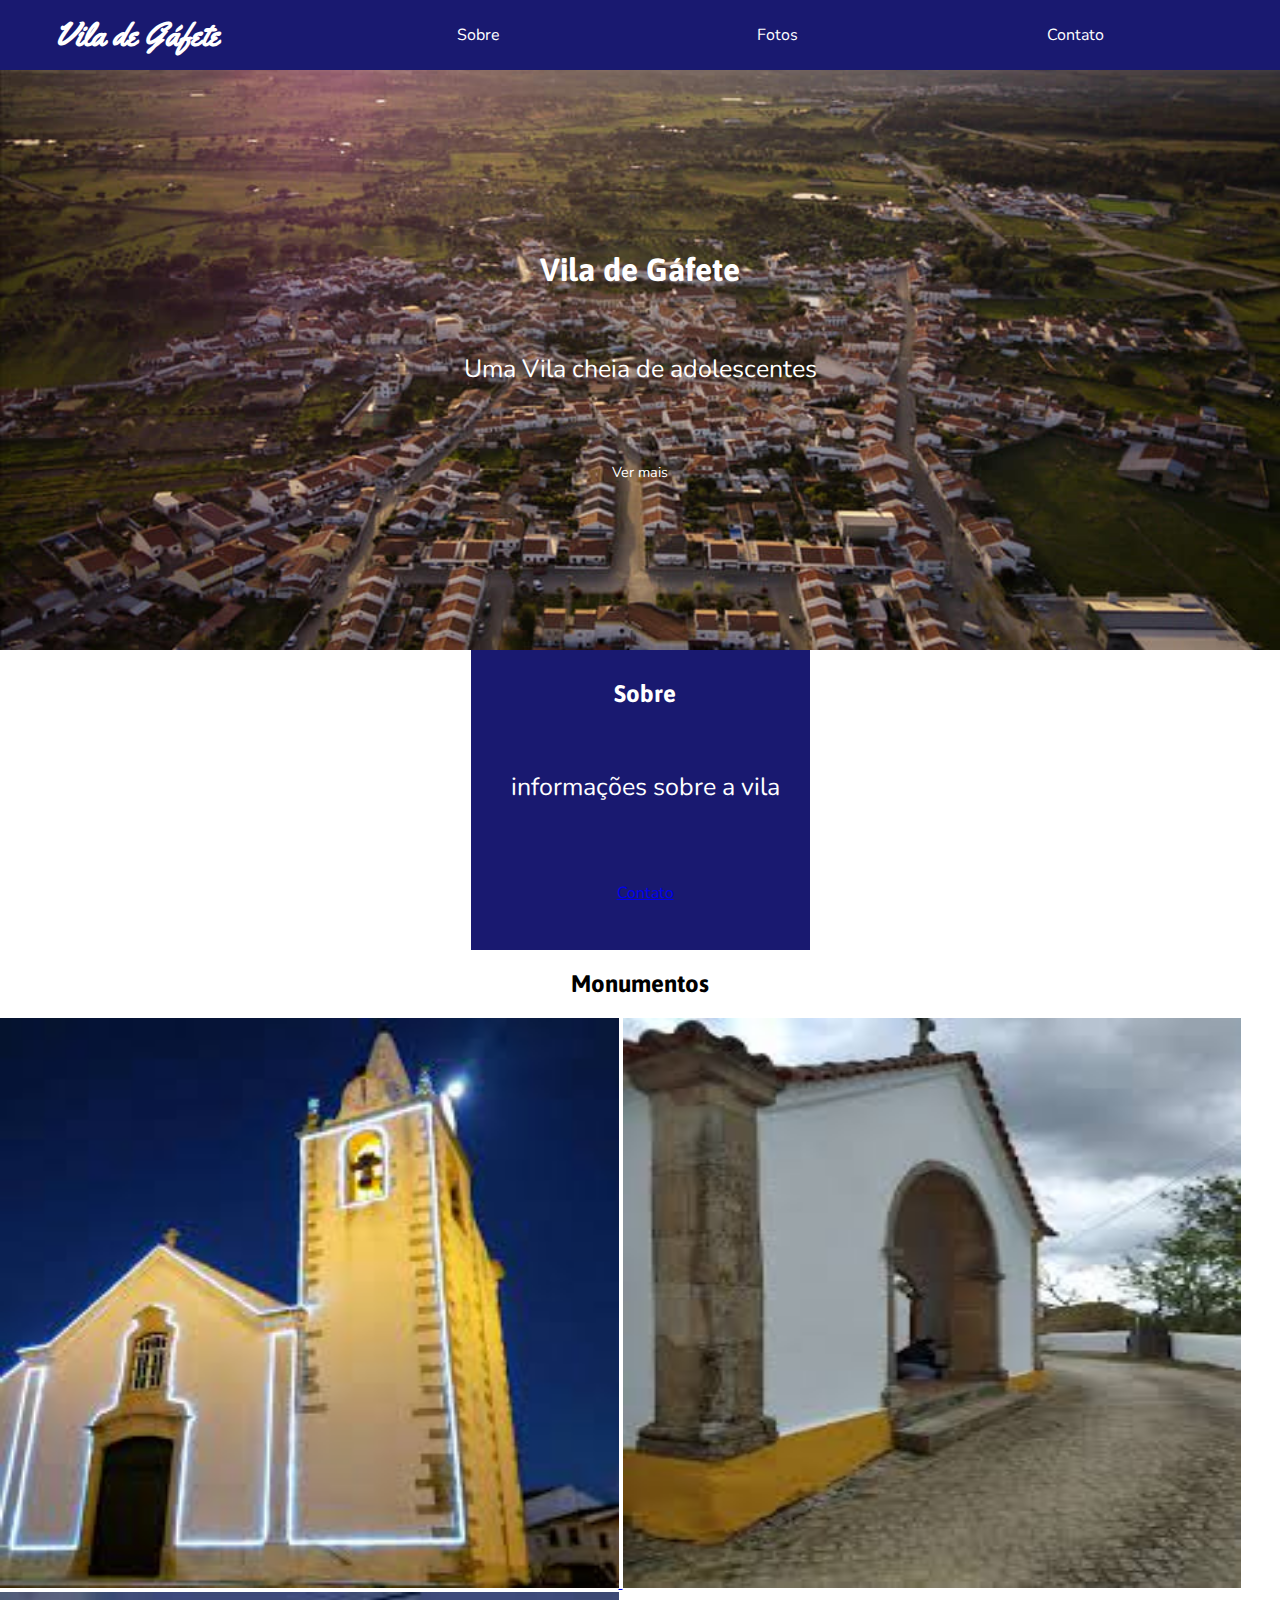
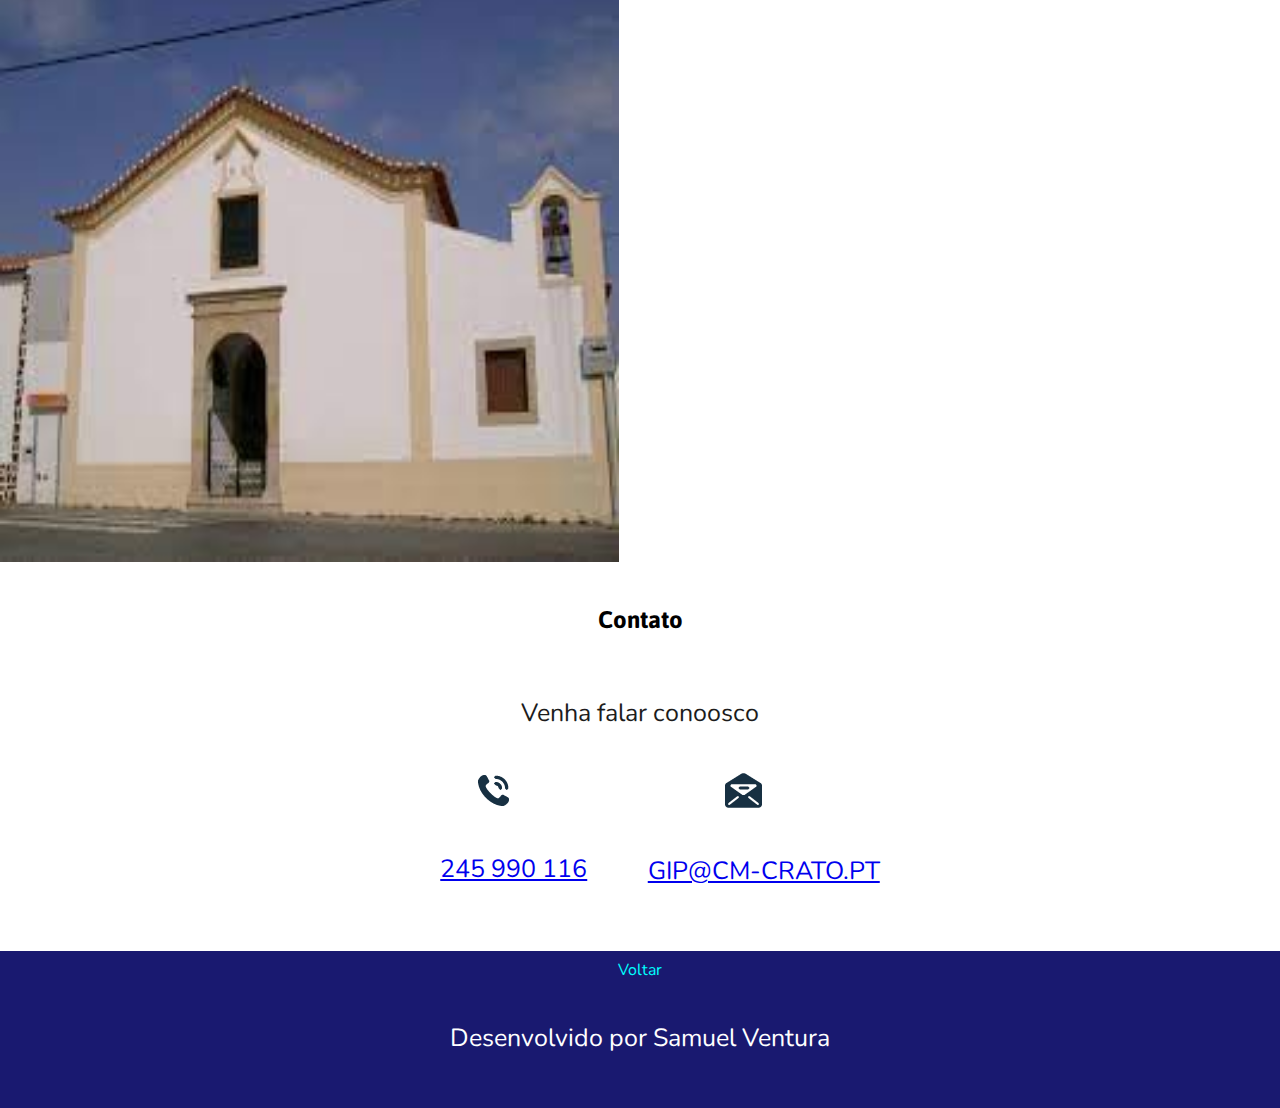
<file: index.html>
<!DOCTYPE html>
<html lang="en">
<head>
    <meta charset="UTF-8">
    <meta http-equiv="X-UA-Compatible" content="IE=edge">
    <meta name="viewport" content="width=device-width, initial-scale=1.0">
    <link rel="preconnect" href="https://fonts.googleapis.com">
    <link rel="preconnect" href="https://fonts.gstatic.com" crossorigin>
    <link href="https://fonts.googleapis.com/css2?family=Asap:ital,wght@1,700&family=Nunito:wght@700&family=Yellowtail&display=swap" rel="stylesheet">  
    <link rel="stylesheet" href="normalize.css">
    <link rel="stylesheet" href="index.css">
    <link rel="shortcut icon" href="logo.ico" type="image/x-icon">
    <title>Vila de Gáfete</title>
</head>
<body>
    <nav>
        <a href="#">Vila de Gáfete</a>
        <ul>
            <li><a href="#Sobre">Sobre</a></li>
            <li><a href="#imagem">Fotos</a></li>
            <li><a href="#Contato">Contato</a></li>
        </ul>
    </nav>

    <header id="Topo">
        <h1>Vila de Gáfete</h1>
        <p>Uma Vila cheia de adolescentes</p>
        <a href="#Sobre" class="botao"> Ver mais</a>
    </header>

    <section id="Sobre">
        <h2>Sobre</h2>
        <p>informações sobre a vila</p>
        <a href="#Contato">Contato</a>
    </section>
<main>
    <section id="imagem">
        <h2 style="text-align: center;">Monumentos</h2>
        <a href="igreja.html"><img class="imgg" src="imagens/Igreja.jpg" alt="Igreja"> </a>
        <a href="saomarcos.html"><img class="imgg" src="imagens/Sao marcos.jpg" alt="Marcos"> </a>
        <a href="capela.html"><img class="imgg" src="imagens/Capela J.jpg" alt="Capela"> </a>
    </section>
</main>
<div class="center">
    <section id="Contato">
        <h2>Contato</h2>
        <p>Venha falar conoosco</p>

        <div>
            <img src="imagens/tel.png" alt="telefone">
            <p><a href=tel:245990116> 245 990 116</a></p>
        </div>

        <div>
            <img src="imagens/mail.png" alt="email">
            <p><a href="mailto:gip@cm-crato.pt"> GIP@CM-CRATO.PT </a></p>
        </div>
    </section>

    <footer>
        <a href="#Topo">Voltar</a>
        <p>Desenvolvido por Samuel Ventura</p>
    </footer>
</div>
</body>
</html>
</file>
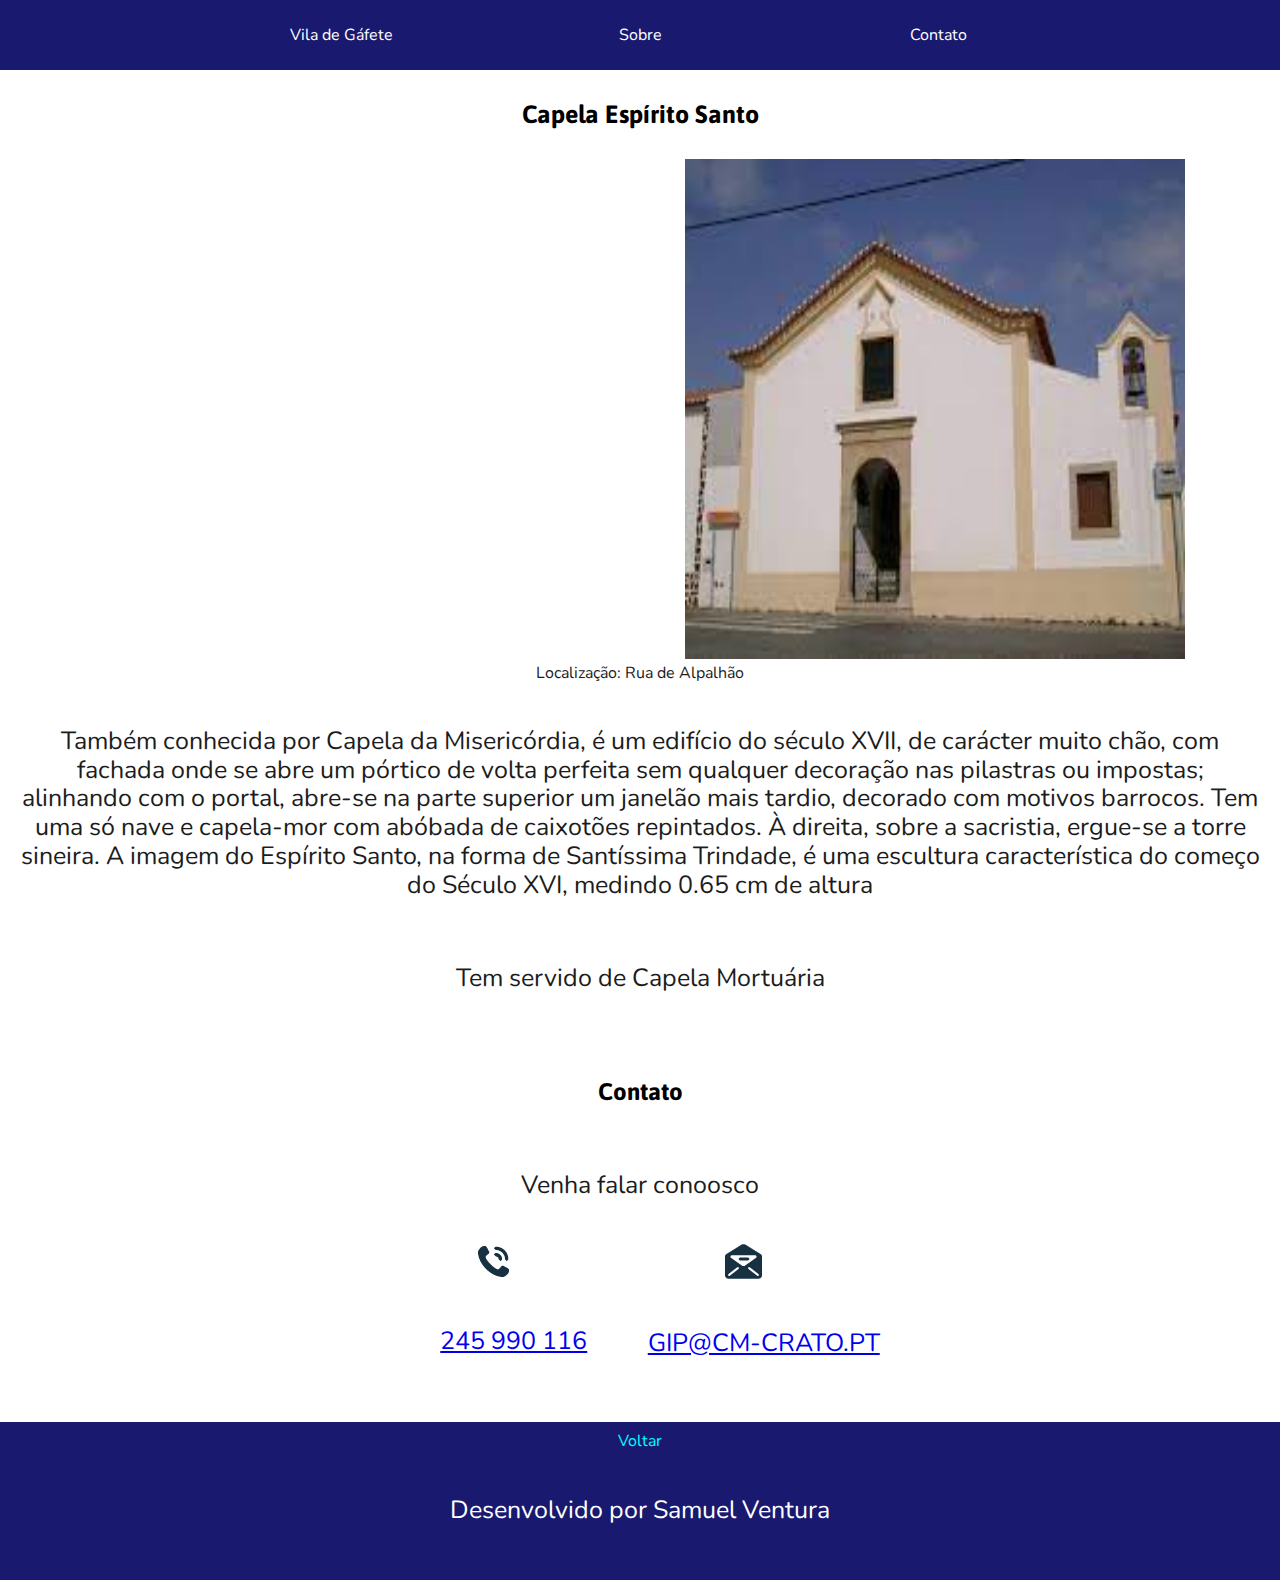
<file: capela.html>
<!DOCTYPE html>
<html lang="en">
<head>
    <meta charset="UTF-8">
    <meta http-equiv="X-UA-Compatible" content="IE=edge">
    <meta name="viewport" content="width=device-width, initial-scale=1.0">
    <link rel="preconnect" href="https://fonts.googleapis.com">
    <link rel="preconnect" href="https://fonts.gstatic.com" crossorigin>
    <link rel="stylesheet" href="index.css">
    <link rel="stylesheet" href="normalize.css">
    <link href="https://fonts.googleapis.com/css2?family=Asap:ital,wght@1,700&family=Nunito:wght@700&family=Yellowtail&display=swap" rel="stylesheet">
    <link rel="shortcut icon" href="logo.ico" type="image/x-icon">
    <title>Capela Espírito Santo</title>
</head>
<body>
    <nav id="topo">
        <ul>
            <li>
                <a href="index.html"> Vila de Gáfete</a>
            </li>
            <li>
                <a href="#igreja">Sobre</a>
            </li>
            <li>
                <a href="#Contato">Contato</a>
            </li>
        </ul>
    </nav>
    <h3 style="text-align: center;">Capela Espírito Santo</h3>
    <div id="igreja">
        <img class="igrejafoto" src="imagens/Capela J.jpg" alt="Capela">
        <figcaption class="rua">Localização: Rua de Alpalhão</figcaption>
        <p class="texto3">Também conhecida por Capela da Misericórdia, é um edifício do século XVII, de carácter muito chão, com fachada onde se abre um pórtico de volta perfeita sem qualquer decoração nas pilastras ou impostas; alinhando com o portal, abre-se na parte superior um janelão mais tardio, decorado com motivos barrocos. Tem uma só nave e capela-mor com abóbada de caixotões repintados. À direita, sobre a sacristia, ergue-se a torre sineira. A imagem do Espírito Santo, na forma de Santíssima Trindade, é uma escultura característica do começo do Século XVI, medindo 0.65 cm de altura
           <p>Tem servido de Capela Mortuária </p>
        </a>
    </div>
        
 




<div class="center">
    <section id="Contato">
        <h2>Contato</h2>
        <p>Venha falar conoosco</p>
    <div>
        <img src="imagens/tel.png" alt="telefone">
        <p><a href=tel:245990116> 245 990 116</a></p>
    </div>
    <div>
        <img src="imagens/mail.png" alt="email">
        <p><a href="mailto:GIP@CM-CRATO.PT"> GIP@CM-CRATO.PT </a></p>
    </div>
    </section>
    <footer>
        <a href="#topo">Voltar</a>
        <p>Desenvolvido por Samuel Ventura</p>
    </footer>
</div>
</body>
</html>
</file>
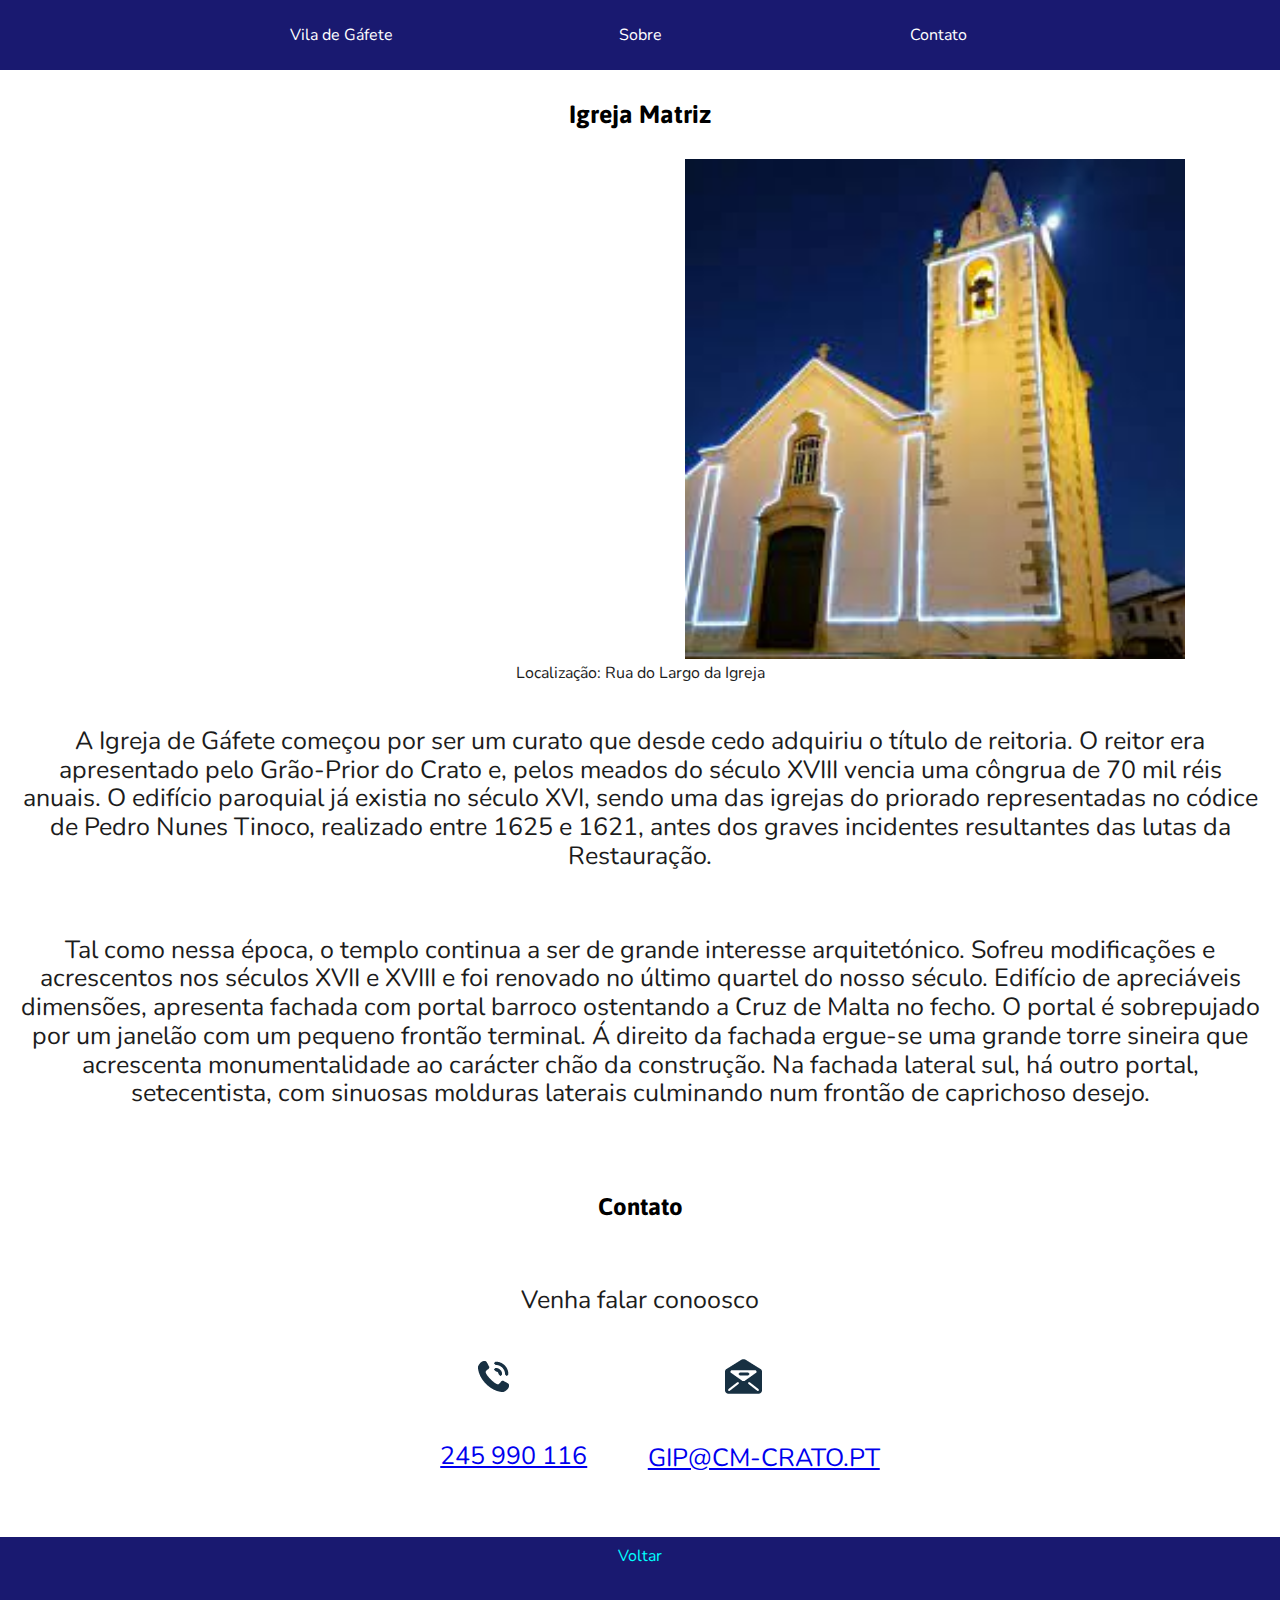
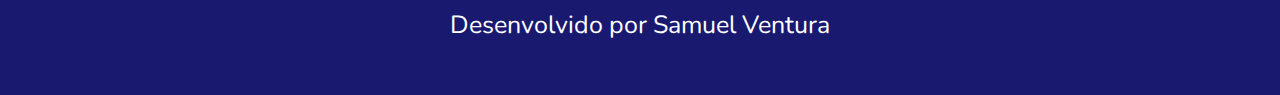
<file: igreja.html>
<!DOCTYPE html>
<html lang="en">
<head>
    <meta charset="UTF-8">
    <meta http-equiv="X-UA-Compatible" content="IE=edge">
    <meta name="viewport" content="width=device-width, initial-scale=1.0">
    <link rel="preconnect" href="https://fonts.googleapis.com">
    <link rel="preconnect" href="https://fonts.gstatic.com" crossorigin>
    <link rel="stylesheet" href="index.css">
    <link rel="stylesheet" href="normalize.css">
    <link href="https://fonts.googleapis.com/css2?family=Asap:ital,wght@1,700&family=Nunito:wght@700&family=Yellowtail&display=swap" rel="stylesheet">
    <link rel="shortcut icon" href="logo.ico" type="image/x-icon">
    <title>Igreja Matriz</title>
</head>
<body>
    <nav id="topo">
        <ul>
            <li>
                <a href="index.html"> Vila de Gáfete</a>
            </li>
            <li>
                <a href="#igreja">Sobre</a>
            </li>
            <li>
                <a href="#Contato">Contato</a>
            </li>
        </ul>
    </nav>
    <h3 style="text-align: center">Igreja Matriz</h3>
    <div id="igreja">
        <img class="igrejafoto" src="imagens/Igreja.jpg" alt="Igreja">
        <figcaption class="rua">Localização: Rua do Largo da Igreja</figcaption>
        <p class="texto">A Igreja de Gáfete começou por ser um curato que desde cedo adquiriu o título de reitoria. O reitor era apresentado pelo Grão-Prior do Crato e, pelos meados do século XVIII vencia uma côngrua de 70 mil réis anuais. O edifício paroquial já existia no século XVI, sendo uma das igrejas do priorado representadas no códice de Pedro Nunes Tinoco, realizado entre 1625 e 1621, antes dos graves incidentes resultantes das lutas da Restauração. </p> <p>Tal como nessa época, o templo continua a ser de grande interesse arquitetónico. Sofreu modificações e acrescentos nos séculos XVII e XVIII e foi renovado no último quartel do nosso século.
            Edifício de apreciáveis dimensões, apresenta fachada com portal barroco ostentando a Cruz de Malta no fecho. O portal é sobrepujado por um janelão com um pequeno frontão terminal. Á direito da fachada ergue-se uma grande torre sineira que acrescenta monumentalidade ao carácter chão da construção. Na fachada lateral sul, há outro portal, setecentista, com sinuosas molduras laterais culminando num frontão de caprichoso desejo.
        </p>
        </div>
        
 




<div class="center">
    <section id="Contato">
        <h2>Contato</h2>
        <p>Venha falar conoosco</p>
    <div>
        <img src="imagens/tel.png" alt="telefone">
        <p><a href=tel:245990116> 245 990 116</a></p>
    </div>
    <div>
        <img src="imagens/mail.png" alt="email">
        <p><a href="mailto:gip@cm-crato.pt"> GIP@CM-CRATO.PT </a></p>
    </div>
    </section>
    <footer>
        <a href="#topo">Voltar</a>
        <p>Desenvolvido por Samuel Ventura</p>
    </footer>
</div>
</body>
</html>
</file>
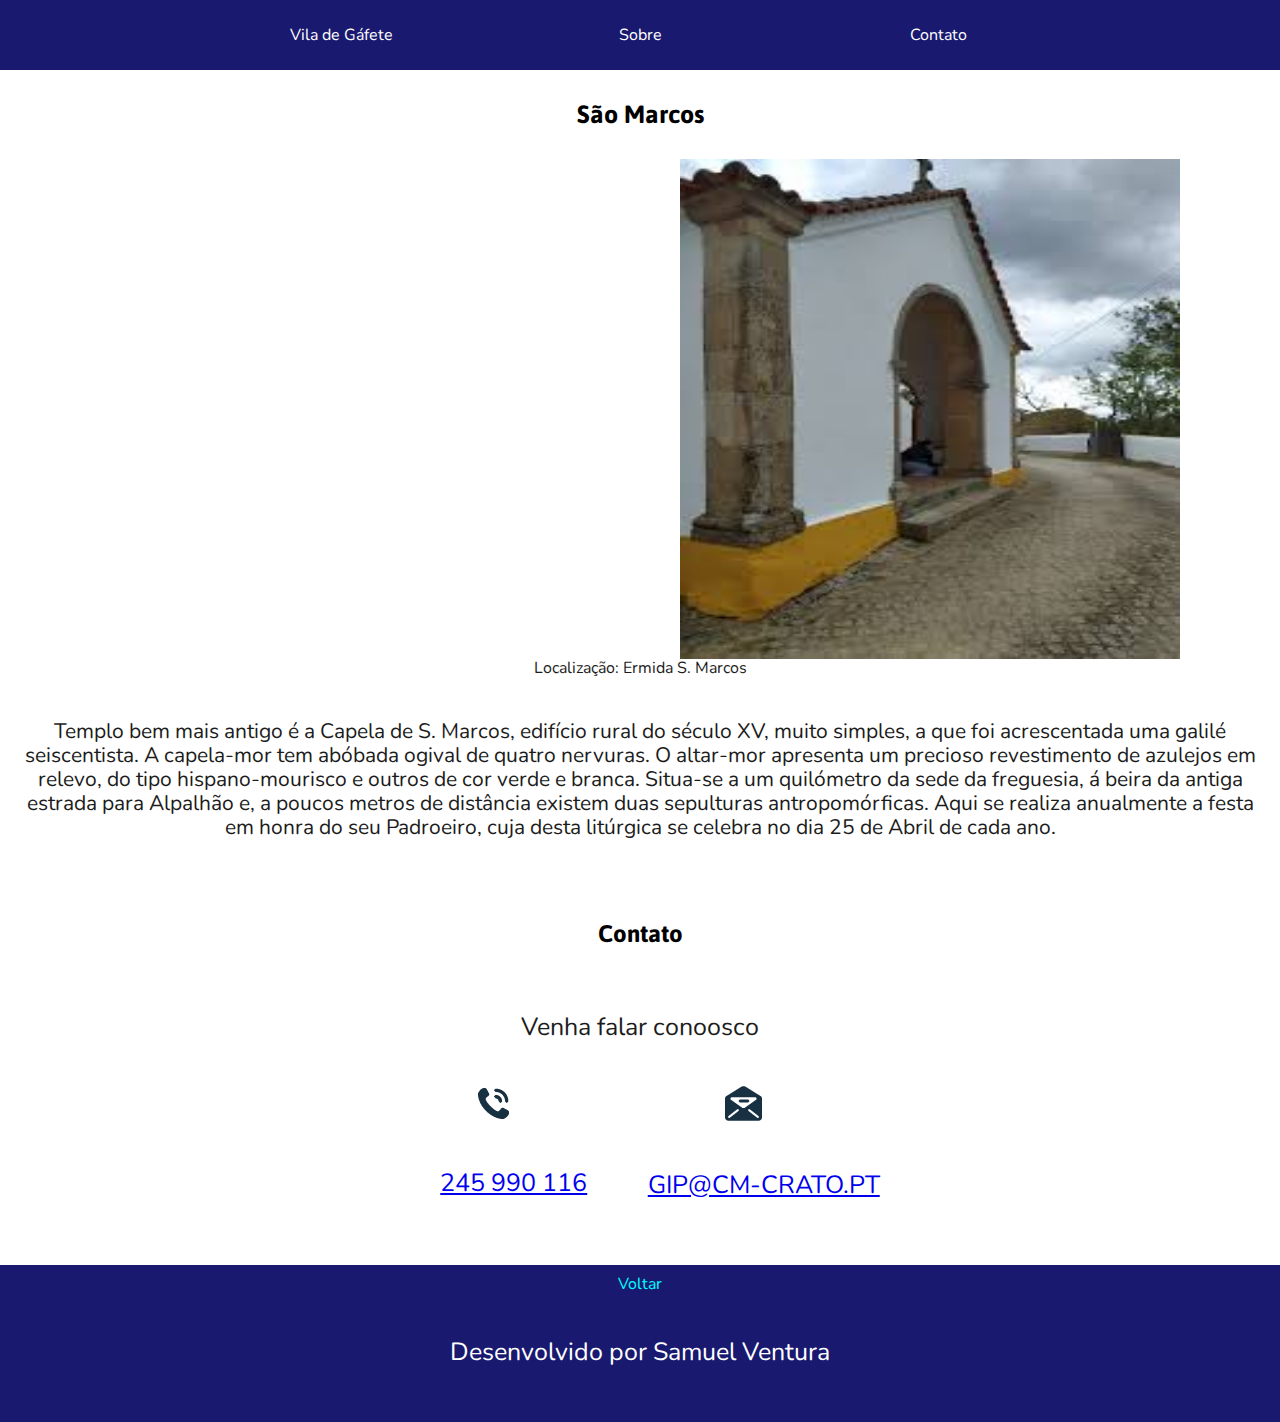
<file: saomarcos.html>
<!DOCTYPE html>
<html lang="en">
<head>
    <meta charset="UTF-8">
    <meta http-equiv="X-UA-Compatible" content="IE=edge">
    <meta name="viewport" content="width=device-width, initial-scale=1.0">
    <link rel="preconnect" href="https://fonts.googleapis.com">
    <link rel="preconnect" href="https://fonts.gstatic.com" crossorigin>
    <link rel="stylesheet" href="index.css">
    <link rel="stylesheet" href="normalize.css">
    <link href="https://fonts.googleapis.com/css2?family=Asap:ital,wght@1,700&family=Nunito:wght@700&family=Yellowtail&display=swap" rel="stylesheet">
    <link rel="shortcut icon" href="logo.ico" type="image/x-icon">
    <title>São Marcos</title>
</head>
<body>
    <nav id="topo">
        <ul>
            <li>
                <a href="index.html"> Vila de Gáfete</a>
            </li>
            <li>
                <a href="#igreja">Sobre</a>
            </li>
            <li>
                <a href="#Contato">Contato</a>
            </li>
        </ul>
    </nav>
    <h3 style="text-align: center;">São Marcos</h3>
    <div id="igreja" >
        <img class="igrejafotoS" src="imagens/Sao marcos.jpg" alt="SaoMarcos" width="480px">
        <figcaption class="rua">Localização: Ermida S. Marcos</figcaption>
        <p class="texto1">Templo bem mais antigo é a Capela de S. Marcos, edifício rural do século XV, muito simples, a que foi acrescentada uma galilé seiscentista. A capela-mor tem abóbada ogival de quatro nervuras. O altar-mor apresenta um precioso revestimento de azulejos em relevo, do tipo hispano-mourisco e outros de cor verde e branca.
            Situa-se a um quilómetro da sede da freguesia, á beira da antiga estrada para Alpalhão e, a poucos metros de distância existem duas sepulturas antropomórficas.
            Aqui se realiza anualmente a festa em honra do seu Padroeiro, cuja desta litúrgica se celebra no dia 25 de Abril de cada ano.            
        </a>
    </div>
        
 




<div class="center">
    <section id="Contato">
        <h2>Contato</h2>
        <p>Venha falar conoosco</p>
    <div>
        <img src="imagens/tel.png" alt="telefone">
        <p><a href=tel:245990116> 245 990 116</a></p>
    </div>
    <div>
        <img src="imagens/mail.png" alt="email">
        <p><a href="mailto:GIP@CM-CRATO.PT"> GIP@CM-CRATO.PT </a></p>
    </div>
    </section>
    <footer>
        <a href="#topo">Voltar</a>
        <p>Desenvolvido por Samuel Ventura</p>
    </footer>
</div>
</body>
</html>
</file>
<file: index.css>
/* o body server para */
body{
    font-family: Nunito, sans-serif;
    color: #1c1c1c;
}
/* o h1, h2, h3 serve para mexer com as especificações de todas letras*/
h1, h2, h3{
    font-family: Asap, sans-serif;
    color: #000000;
}
h3{
    font-family: Asap, sans-serif;
    color: #000000;
    padding: 5px 20px;
    align-items: center;
    font-size: 25px;
    
}
/* este botão serve para mudar o aspeto de todos os botões*/
.botao {
    color: #FFFFFF;
    text-decoration: none;
    padding: 10px 30px;
    font-size: .9em;
    border-radius: 3px;
}
/* barra de navegação do site */
nav{
    display: flex;
    flex-direction: column;
    align-items: center;
    background-color: #191970;
}
/* links barra de navegação*/
nav > a {
    text-decoration: none;
    color: #FFFFFF;
    font-weight: 800;
    font-size: 32px;
    font-family: Yellowtail, serif;
}
/* lista de itens*/
nav ul{
    display: flex;
    flex-direction: column;
    align-items: center;
    list-style: none;
    padding: 0;
    width: 100%;
}
/* */
nav ul li {
    text-align: center;
    width: 100%;

}
/* */
nav ul li a {
    display: inline-block;
    padding: 10px 0;
    width: 100%;
    text-decoration: none;
    color: #FFFFFF;
}
/* */
header{
    display: flex;
    flex-direction: column;
    align-items: center;
    background-image: url("../imagens/gafetelindo.jpg");
    background-size: cover;
    background-repeat: no-reapeat;
    background-position: center;
    color: #FFFFFF;
    text-align: center;
    padding: 20px;
}
/* */
header h1{
    color: #FFFFFF;
}
/* */
header p{
    margin-bottom: 2em;
}
/* */
#Sobre {
    display: flex;
    flex-direction: column;
    align-items: center;
    text-align: center;
    padding: 10px 10px 20px 20px;
    background-color: #191970;
    color: #FFFFFF;
}
/* */
#Sobre h2{
    color: #FFFFFF;
}
/* */
#Sobre p{
    margin-bottom: 2.5em;
    max-width: 1000px;
}
/* */
#Sobre .botao {
    background-color: #FFFFFF;
    color: #000000;
}
/* */
#Fotos {
    display: flex;
    flex-direction: row;
    align-items: center;
    padding-top: 20px;
}
/* */
#Fotos h2 {
    margin-bottom: 20px;
}
/* */
#Fotos img {
    width: 100%;
}
/* */
#Contato {
    display: flex;
    flex-direction: column;
    align-items: center;
    text-align: center;
    padding: 20px;
}
/* */
#Contacto h2 {
    Color: #000000;
}
/* */
footer{
    text-align: center;
    padding: 10px;
    background-color: #191970;
    color: #FFFFFF;
}
/* */
footer a {
    text-decoration: none;
    color: #00FFFF;
}

.container {
    display: flex;
    align-items: center;
    font-size: 25px;
    }  


.texto{
    padding: 20px;
}

.texto1{
    font-size: 21px;
    text-align: center;
}

.texto3, p{
    font-size: 25px;
    text-align: center;
}

.texto, p, p{
    padding: 20px;
}
.texto2 {
    font-size: 5px;
}

.igrejafoto {
    width: 500px;
    height: 500px;
    margin-left: 685px;
    display: inline-block;
    justify-content: right;
    max-width: 800px;
    min-width: 320px;
    }

.igrejafotoS{
    height: 500px;
    width: 500px;
    margin-left: 680px;
    display: flex;
    justify-content: center;
    flex-direction: row;
 }
 .center{
    text-align: center;
 }
/* */
@media screen and (min-width: 768px) {
    nav {
        flex-direction: row;
        justify-content: space-around;
    }
    nav ul {
        flex-direction: row;
        width: 70%
    }

    header {
        height: 600px;
        height: 60vh;
        justify-content: center;
    }
    #Sobre {
        height: 250px;
        height: 30vh;
        justify-self: center;
        min-height: 250px;
    }
    #serviços {
        flex-direction: row;
        flex-wrap: wrap;
        align-items: center;
        max-width: 1000px;
        margin: 0 auto;
    }
    #seviços h2{
        text-align: center;
        width: 100%;
    }
    #serviços div{
        flex-grow: 1;
        flex-basis: 150px;
        padding: 0 10px;
    }
    #Fotos {
        flex-direction: row;
        flex-wrap: wrap;
    }
    #Fotos h2{
        width: 100%;
        text-align: center;
    }
    #Fotos img {
        width: 33.333333%;
    }
    #Contato {
        flex-direction: row;
        flex-wrap: wrap;
        justify-content: space-around;
        max-width: 500px;
        margin: 0 auto;
    }
    #Contato h2, #Contato p {
        width: 100%;
    }

    .imgg {
        width: 618.5px;
        height: 570px;
        display: inline-block;
        justify-content: center;
    }
}
        @media screen and (max-width: 1024px) {

    
    .igrejafoto {
        width: 300px;
        height: 300px;
        margin-left: 11%;
        display: inline-block;
        justify-content: center;
    }

    .igrejafotoS{
        height: 250px;
        width: 250px;
        margin-left: 23%;
        display: inline-block;
        justify-content: center;
     }
     .texto1{
        font-size: 19px;
     }
     .texto3{
        font-size: 19px;
     }
     .texto, p{
        font-size: 19px;
     }
    }

    .rua{
        text-align: center;
        justify-content: center;
    }
</file>
